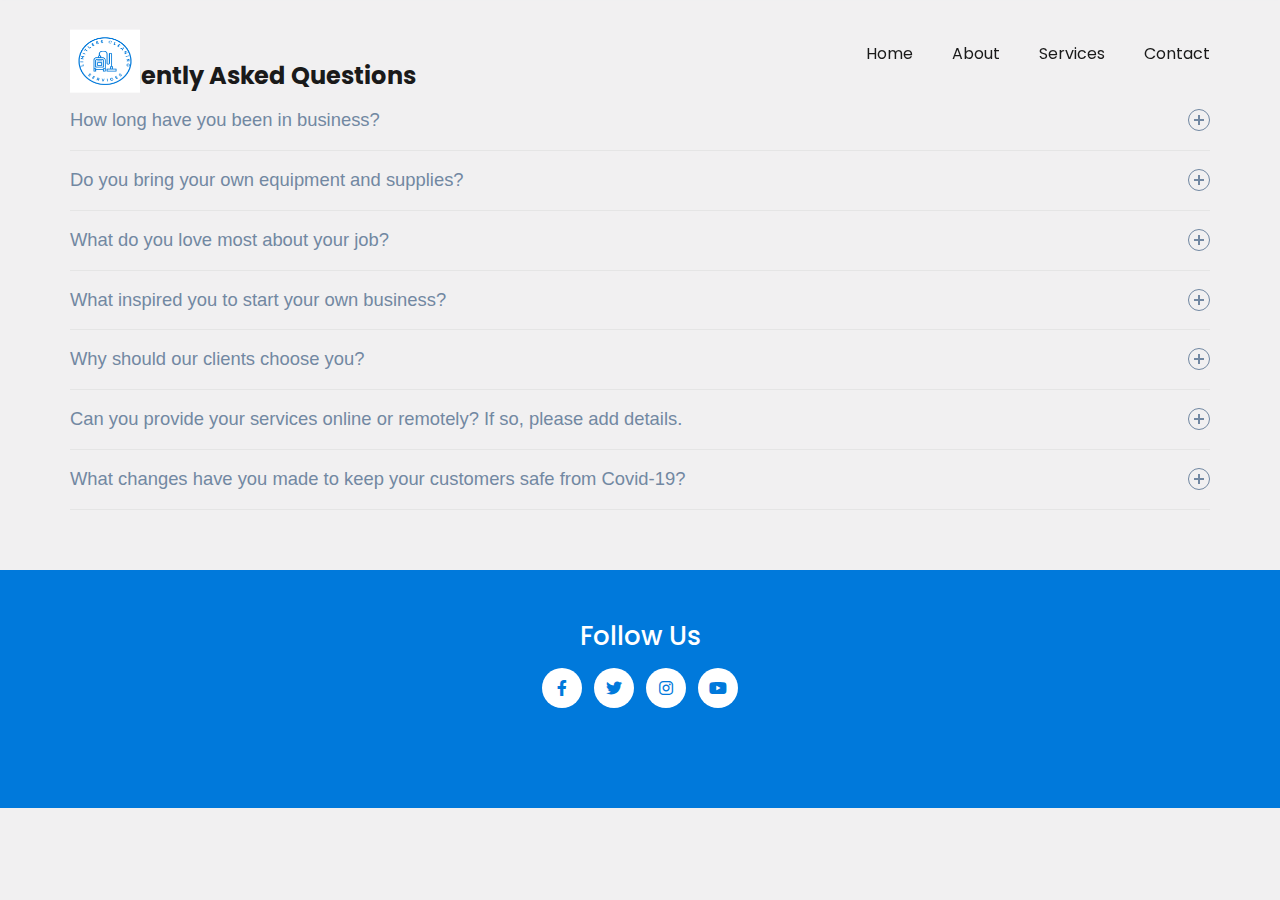
<file: about.html>
<!DOCTYPE html>
<html lang="en">
<head>
  <title>Limitless Cleaning Services</title>
  <meta charset="utf-8">
  <meta name="viewport" content="width=device-width, initial-scale=1">
  <link type="text/css" rel="stylesheet" href="css/fontawesome.min.css" />
  <link type="text/css" rel="stylesheet" href="css/aos.css" />
  <link type="text/css" rel="stylesheet" href="css/style-switcher.css" />
  <link type="text/css" rel="stylesheet" href="css/style.css" />
  <link rel="icon" href="./img/new-logo.png">
</head>
<body>

  <!-- preloader start -->
  <div class="preloader js-preloader">
    <div></div>
  </div>
  <!-- preloader end -->

<!-- page wrapper start -->
<div class="page-wrapper">

  <!-- header start -->
  <header class="header js-header">
    <div class="container">
      <div class="logo" data-aos="fade-down" data-aos-duration="1000">
        <!-- <a href="#">V Reliable <span>cleaning service</span></a> -->
        <a href="index.html"><img class="logo-img" src="./img/new-logo.png" alt=""></a>
      </div>
      <button type="button" class="nav-toggler js-nav-toggler" data-aos="fade-down" data-aos-duration="1000">
        <span></span>
      </button>
      <nav class="nav js-nav">
        <ul data-aos="fade-down" data-aos-duration="1000">
          <li><a href="index.html">home</a></li>
          <li><a href="about.html">about</a></li>
          <li><a href="services.html">services</a></li>
          <li><a href="contact.html">contact</a></li>
        </ul>
      </nav>
    </div>
  </header>
  <!-- header end -->




  <!-- faqs section start -->
  <section class="faq section-padding" id="about">
    <div class="container">
      <h2>Frequently Asked Questions</h2>
      <div class="accordion">
        <div class="accordion-item">
          <button id="accordion-button-1" aria-expanded="false">
            <span class="accordion-title">How long have you been in business?</span>
            <span class="icon" aria-hidden="true"></span>
          </button>
          <div class="accordion-content">
            <p>
              We have been offering our services as a sub contractor since 2019. This year 2022 we officially opened our own business and now we are working directly with our clients.
            </p>
          </div>
        </div>
        <div class="accordion-item">
          <button id="accordion-button-2" aria-expanded="false">
            <span class="accordion-title">Do you bring your own equipment and supplies?</span>
            <span class="icon" aria-hidden="true"></span>
          </button>
          <div class="accordion-content">
            <p>
              Yes, but if you have special requests or requirements please talk to your area manager.
            </p>
          </div>
        </div>
        <div class="accordion-item">
          <button id="accordion-button-3" aria-expanded="false">
            <span class="accordion-title">What do you love most about your job?</span>
            <span class="icon" aria-hidden="true"></span>
          </button>
          <div class="accordion-content">
            <p>
              We love to see smile satisfaction on our customer’s faces, that keeps our team motivated and dedicated.
            </p>
          </div>
        </div>
        <div class="accordion-item">
          <button id="accordion-button-4" aria-expanded="false">
            <span class="accordion-title">What inspired you to start your own business?</span>
            <span class="icon" aria-hidden="true"></span>
          </button>
          <div class="accordion-content">
            <p>
              Our parent company V Traffic Control has been serving the lower mainland for more than 6 years, so feedback and suggestions of our customers motivated us to offer cleaning services as well.
            </p>
          </div>
        </div>
        <div class="accordion-item">
          <button id="accordion-button-5" aria-expanded="false">
            <span class="accordion-title">Why should our clients choose you?</span>
            <span class="icon" aria-hidden="true"></span>
          </button>
          <div class="accordion-content">
            <p>
              We gather requests and demands of our customers , then we create SOP for each client. We also conduct post cleaning inspections so customers can get reliable services.
            </p>
          </div>
        </div>
        <div class="accordion-item">
          <button id="accordion-button-5" aria-expanded="false">
            <span class="accordion-title">Can you provide your services online or remotely? If so, please add details.</span>
            <span class="icon" aria-hidden="true"></span>
          </button>
          <div class="accordion-content">
            <p>
              Our services are available both online or remotely.
            </p>
          </div>
        </div><div class="accordion-item">
          <button id="accordion-button-5" aria-expanded="false">
            <span class="accordion-title">What changes have you made to keep your customers safe from Covid-19?</span>
            <span class="icon" aria-hidden="true"></span>
          </button>
          <div class="accordion-content">
            <p>
              Our all staff members are fully vexxed and we adhere to all current policies of our respected health ministry.
            </p>
          </div>
        </div>
      </div>
    </div>
  </section>
  <!-- faqs section end -->

  <!-- footer start -->
  <footer class="footer">
    <div class="container">
      <h3>follow us</h3>
      <div class="social-links">
        <a href="#" title="facebook"><i class="fab fa-facebook-f"></i></a>
        <a href="#" title="twitter"><i class="fab fa-twitter"></i></a>
        <a href="#" title="instagram"><i class="fab fa-instagram"></i></a>
        <a href="#" title="youtube"><i class="fab fa-youtube"></i></a>
      </div>
    </div>
  </footer>
  <!-- footer end -->

</div>

<script src="js/aos.js"></script>
<script src="js/main.js"></script>
<script src="js/style-switcher.js"></script>
</body>
</html>
</file>
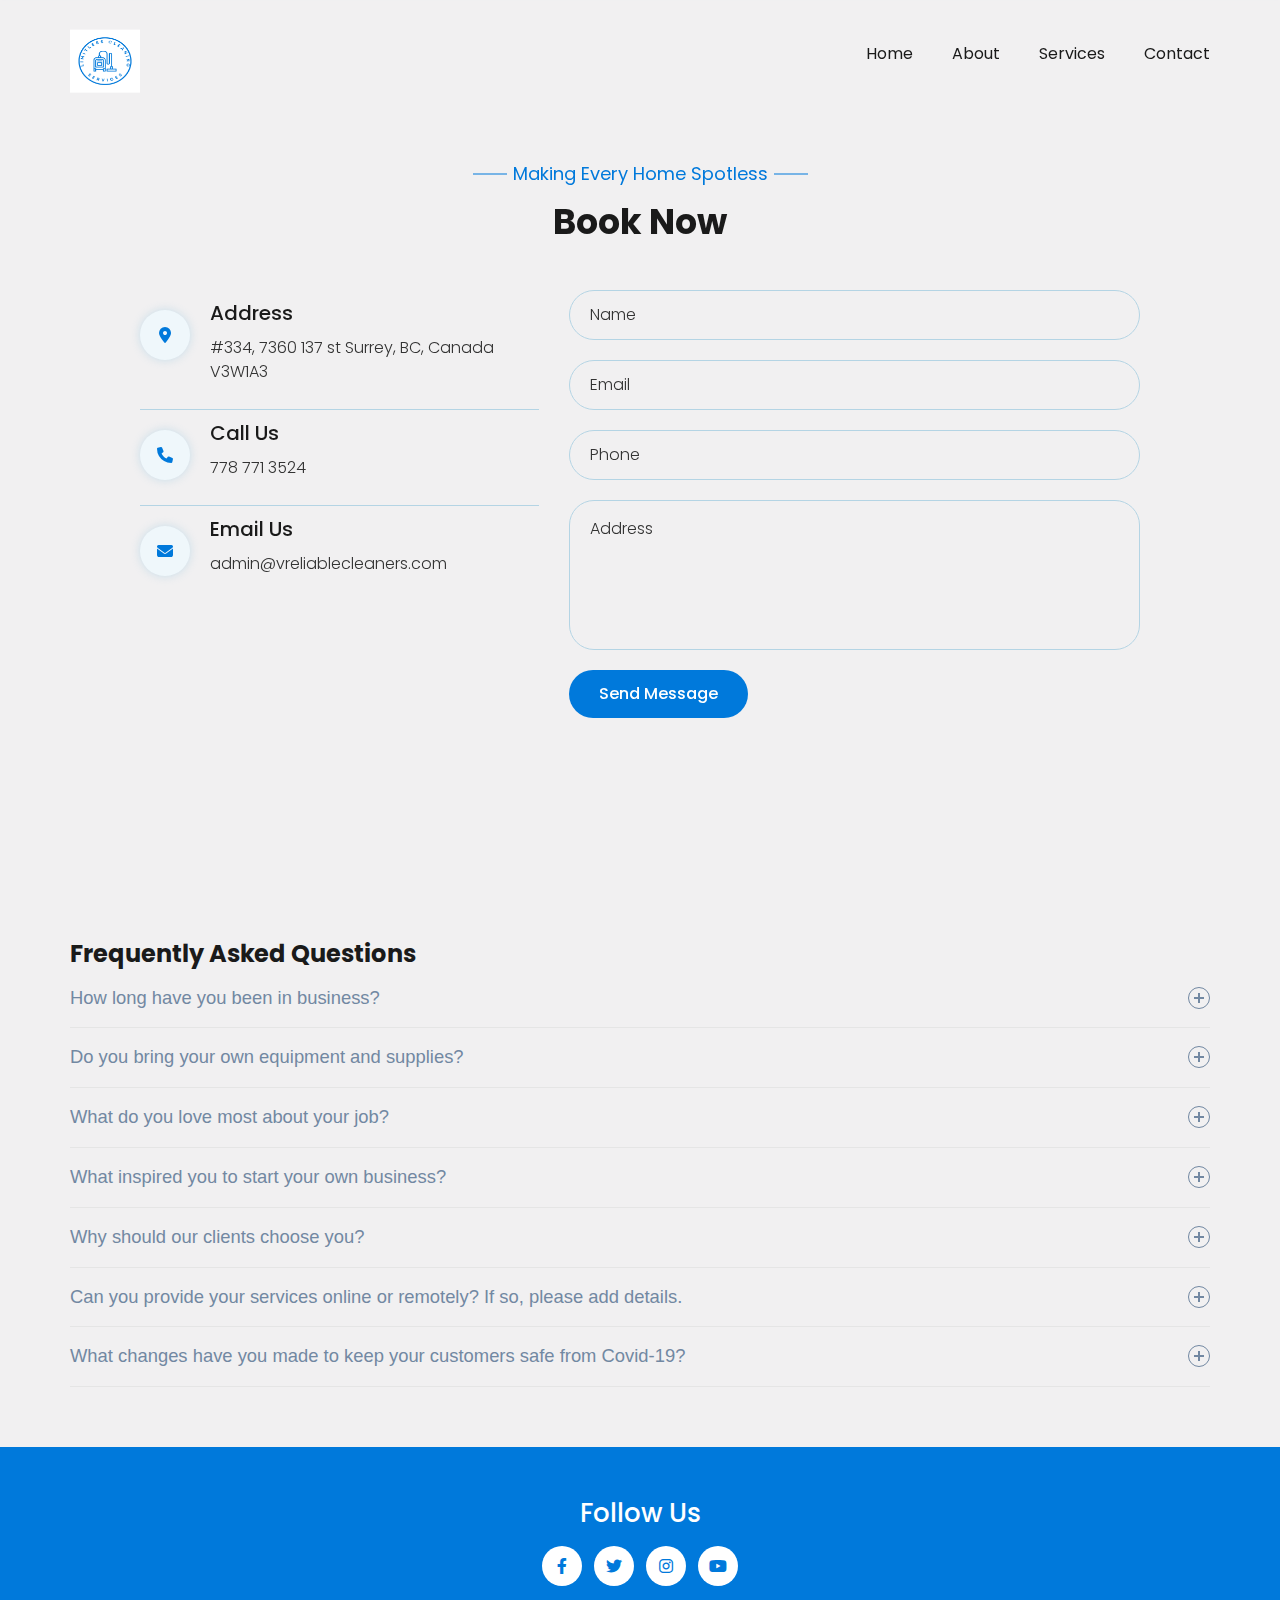
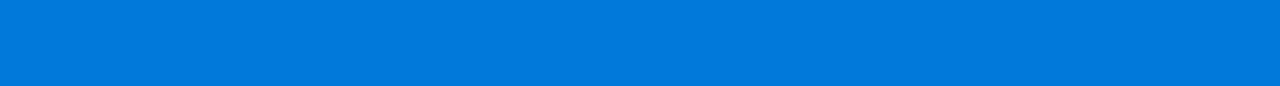
<file: contact.html>
<!DOCTYPE html>
<html lang="en">
<head>
  <title>V Reliable Cleaners</title>
  <meta charset="utf-8">
  <meta name="viewport" content="width=device-width, initial-scale=1">
  <link type="text/css" rel="stylesheet" href="css/fontawesome.min.css" />
  <link type="text/css" rel="stylesheet" href="css/aos.css" />
  <link type="text/css" rel="stylesheet" href="css/style-switcher.css" />
  <link type="text/css" rel="stylesheet" href="css/style.css" />
  <link rel="icon" href="./img/favicon.ico">
</head>
<body>

  <!-- preloader start -->
  <div class="preloader js-preloader">
    <div></div>
  </div>
  <!-- preloader end -->

<!-- page wrapper start -->
<div class="page-wrapper">

  <!-- header start -->
  <header class="header js-header">
    <div class="container">
      <div class="logo" data-aos="fade-down" data-aos-duration="1000">
        <!-- <a href="#">V Reliable <span>cleaning service</span></a> -->
        <a href="index.html"><img class="logo-img" src="./img/new-logo.png" alt=""></a>
      </div>
      <button type="button" class="nav-toggler js-nav-toggler" data-aos="fade-down" data-aos-duration="1000">
        <span></span>
      </button>
      <nav class="nav js-nav">
        <ul data-aos="fade-down" data-aos-duration="1000">
          <li><a href="index.html">home</a></li>
          <li><a href="./about.html">about</a></li>
          <li><a href="services.html">services</a></li>
          <li><a href="#book">contact</a></li>
        </ul>
      </nav>
    </div>
  </header>
  <!-- header end -->


  <!-- contact section start -->
  <section class="contact section-padding" id="book">
    <div class="container">
      <div class="section-title">
        <span class="title" data-aos="fade-up" data-aos-duration="600">Making every home spotless</span>
        <h2 class="sub-title" data-aos="fade-up" data-aos-duration="600">Book now</h2>
      </div>
      <div class="grid contact-grid">
        <div class="contact-info">
          <div class="contact-info-item" data-aos="fade-up" data-aos-duration="600">
            <i class="fas fa-map-marker-alt"></i>
            <h3>Address</h3>
            <p>#334, 7360 137 st Surrey, BC, Canada V3W1A3 </p>
          </div>
          <div class="contact-info-item" data-aos="fade-up" data-aos-duration="600">
            <i class="fas fa-phone"></i>
            <h3>Call us</h3>
            <p>778 771 3524 </p>
          </div>
          <div class="contact-info-item" data-aos="fade-up" data-aos-duration="600">
            <i class="fas fa-envelope"></i>
            <h3>Email us</h3>
            <p>admin@vreliablecleaners.com </p>
          </div>
        </div>
        <div class="contact-form" data-aos="fade-up" data-aos-duration="600">
          <form>
            <div class="input-box">
              <input type="text" placeholder="Name" class="input-control" required>
            </div>
            <div class="input-box">
              <input type="text" placeholder="Email" class="input-control" required>
            </div>
            <div class="input-box">
              <input type="text" placeholder="Phone" class="input-control" required>
            </div>
            <div class="input-box">
              <textarea placeholder="Address" class="input-control" required></textarea>
            </div>
            <button type="submit" class="btn">Send Message</button>
          </form>
        </div>
      </div>
    </div>
  </section>
  <!-- contact section end -->

  <!-- faqs section start -->
  <section class="about section-padding" id="about">
    <div class="container">
      <h2>Frequently Asked Questions</h2>
      <div class="accordion">
        <div class="accordion-item">
          <button id="accordion-button-1" aria-expanded="false">
            <span class="accordion-title">How long have you been in business?</span>
            <span class="icon" aria-hidden="true"></span>
          </button>
          <div class="accordion-content">
            <p>
              We have been offering our services as a sub contractor since 2019. This year 2022 we officially opened our own business and now we are working directly with our clients.
            </p>
          </div>
        </div>
        <div class="accordion-item">
          <button id="accordion-button-2" aria-expanded="false">
            <span class="accordion-title">Do you bring your own equipment and supplies?</span>
            <span class="icon" aria-hidden="true"></span>
          </button>
          <div class="accordion-content">
            <p>
              Yes, but if you have special requests or requirements please talk to your area manager.
            </p>
          </div>
        </div>
        <div class="accordion-item">
          <button id="accordion-button-3" aria-expanded="false">
            <span class="accordion-title">What do you love most about your job?</span>
            <span class="icon" aria-hidden="true"></span>
          </button>
          <div class="accordion-content">
            <p>
              We love to see smile satisfaction on our customer’s faces, that keeps our team motivated and dedicated.
            </p>
          </div>
        </div>
        <div class="accordion-item">
          <button id="accordion-button-4" aria-expanded="false">
            <span class="accordion-title">What inspired you to start your own business?</span>
            <span class="icon" aria-hidden="true"></span>
          </button>
          <div class="accordion-content">
            <p>
              Our parent company V Traffic Control has been serving the lower mainland for more than 6 years, so feedback and suggestions of our customers motivated us to offer cleaning services as well.
            </p>
          </div>
        </div>
        <div class="accordion-item">
          <button id="accordion-button-5" aria-expanded="false">
            <span class="accordion-title">Why should our clients choose you?</span>
            <span class="icon" aria-hidden="true"></span>
          </button>
          <div class="accordion-content">
            <p>
              We gather requests and demands of our customers , then we create SOP for each client. We also conduct post cleaning inspections so customers can get reliable services.
            </p>
          </div>
        </div>
        <div class="accordion-item">
          <button id="accordion-button-5" aria-expanded="false">
            <span class="accordion-title">Can you provide your services online or remotely? If so, please add details.</span>
            <span class="icon" aria-hidden="true"></span>
          </button>
          <div class="accordion-content">
            <p>
              Our services are available both online or remotely.
            </p>
          </div>
        </div><div class="accordion-item">
          <button id="accordion-button-5" aria-expanded="false">
            <span class="accordion-title">What changes have you made to keep your customers safe from Covid-19?</span>
            <span class="icon" aria-hidden="true"></span>
          </button>
          <div class="accordion-content">
            <p>
              Our all staff members are fully vexxed and we adhere to all current policies of our respected health ministry.
            </p>
          </div>
        </div>
      </div>
    </div>
  </section>
  <!-- faqs section end -->

  <!-- footer start -->
  <footer class="footer">
    <div class="container">
      <h3>follow us</h3>
      <div class="social-links">
        <a href="#" title="facebook"><i class="fab fa-facebook-f"></i></a>
        <a href="#" title="twitter"><i class="fab fa-twitter"></i></a>
        <a href="#" title="instagram"><i class="fab fa-instagram"></i></a>
        <a href="#" title="youtube"><i class="fab fa-youtube"></i></a>
      </div>
    </div>
  </footer>
  <!-- footer end -->

</div>
<!-- page wrapper end -->


<!-- style switcher start  -->
<!-- <div class="style-switcher js-style-switcher">
  <button type="button" class="style-switcher-toggler js-style-switcher-toggler">
    <i class="fas fa-cog"></i>
  </button>
  <div class="style-switcher-main">
    <h2>style switcher</h2>
    <div class="style-switcher-item">
      <p>Theme Color</p>
      <div class="theme-color">
        <input type="range" min="0" max="360" class="hue-slider js-hue-slider">
        <div class="hue">Hue: <span class="js-hue"></span></div>
      </div>
    </div>
    <div class="style-switcher-item">
      <label class="form-switch">
        <span>Dark Mode</span>
        <input type="checkbox" class="js-dark-mode">
        <div class="box"></div>
      </label>
    </div>
  </div>
</div> -->
<!-- style switcher end  -->

<script src="js/aos.js"></script>
<script src="js/main.js"></script>
<script src="js/style-switcher.js"></script>
</body>
</html>
</file>
<file: css/style-switcher.css>
.style-switcher{
  position: fixed;
  right: 0;
  top: 0;
  z-index: 10;
  width: 280px;
  height: 100%;
  transform: translateX(100%);
  transition: all 0.3s ease;
}
.style-switcher.open{
  transform: translateX(0);
  box-shadow: var(--shadow);
}
.style-switcher-main{
  height: 100%;
  background-color: var(--bg-color);
  padding: 30px;
  overflow-y: auto;
}
.style-switcher-toggler{
  height: 40px;
  width: 40px;
  background-color: var(--main-color);
  color: var(--text-white);
  font-size: var(--fs-md);
  position: absolute;
  left: -40px;
  top: 28%;
  border-radius: 8px 0 0 8px;
  border: none;
}
.style-switcher h2{
  text-transform: capitalize;
  font-size: var(--fs-xl);
  font-weight: 500;
  padding: 0 0 10px;
}
.style-switcher-item{
  padding: 15px 0;
  border-top: 1px solid var(--border-color);
}
.style-switcher-item p{
  margin-bottom: 10px;
}
.hue-slider{
  -webkit-appearance: none;
  width: 100%;
  outline: none;
  height: 12px;
  border-radius: 6px;
  margin-bottom: 5px;
  cursor: pointer;
  background: linear-gradient(to right,  
  hsl(0, var(--saturation), var(--lightness)),
  hsl(30, var(--saturation), var(--lightness)),
  hsl(60, var(--saturation), var(--lightness)),
  hsl(90, var(--saturation), var(--lightness)),
  hsl(120, var(--saturation), var(--lightness)),
  hsl(150, var(--saturation), var(--lightness)),
  hsl(180, var(--saturation), var(--lightness)),
  hsl(210, var(--saturation), var(--lightness)),
  hsl(240, var(--saturation), var(--lightness)),
  hsl(270, var(--saturation), var(--lightness)),
  hsl(300, var(--saturation), var(--lightness)),
  hsl(330, var(--saturation), var(--lightness)),
  hsl(360, var(--saturation), var(--lightness))
  );
}
.hue-slider:focus{
  box-shadow: var(--focus-shadow);
}
.hue-slider::-webkit-slider-thumb{
  -webkit-appearance: none;
  width: 20px;
  height: 20px;
  background-color: var(--bg-white);
  cursor: pointer;
  border-radius: 50%;
}
.hue-slider::-moz-range-thumb{
  width: 20px;
  height: 20px;
  background-color: var(--bg-white);
  cursor: pointer;
  border-radius: 50%;
}
.hue-slider::-webkit-slider-thumb:hover{
  opacity: 0.8;
}
.hue-slider::-moz-range-thumb:hover{
  opacity: 0.8;
}

.form-switch{
  display: flex;
  justify-content: space-between;
  cursor: pointer;
}
.form-switch span{
  padding-right: 15px;
}
.form-switch input{
  position: absolute;
  pointer-events: none;
  opacity: 0;
}
.form-switch .box{
  height: 24px;
  width: 44px;
  border-radius: 12px;
  border: 1px solid var(--border-color);
  position: relative;
  transition: all 0.5s ease;
}
.form-switch .box::before{
  content: '';
  height: 14px;
  width: 14px;
  border: 1px solid var(--border-color);
  position: absolute;
  left: 4px;
  top: 4px;
  border-radius: 50%;
  transition: all 0.5s ease;
}
.form-switch input:checked + .box{
  background-color: var(--main-color);
  border-color: var(--main-color);
}
.form-switch input:focus + .box{
  box-shadow: var(--focus-shadow);
}
.form-switch input:checked + .box::before{
  transform: translateX(calc(100% + 6px));
  background-color: var(--bg-white);
  border-color: transparent;
}
</file>
<file: css/style.css>
/* # fonts */
@import url('https://fonts.googleapis.com/css2?family=Poppins:wght@300;400;500;600;700&display=swap');


/* # variables */
:root{
  --hue: 200;
  --saturation: 70%;
  --lightness: 55%;
  --main-color: #0079DB;

  /* text colors */
  --text-white: hsl(0, 0%, 100%);
  --text-light-gray: hsl(0, 0% , 96%);
  --text-x-dark-gray: hsl(0, 0%, 10%);
  --text-dark-gray: hsl(0, 0%, 20%);

  /* bg colors */
  --body-bg-color: hsl(var(--hue), 60%, 94%);
  --bg-color: hsl(var(--hue), 60%, 96%);
  --bg-white: hsl(0, 0%, 100%);

  /* border color */
  --border-color: hsl(var(--hue), 48%, 80%);

  /* shadow */
  --shadow: 0 0 10px hsla(var(--hue), 57%, 63%, 0.3);
  --focus-shadow: 0 0 10px hsla(var(--hue), 57%, 63%, 0.6);

  /* font size */
  --fs-4xl: 50px;
  --fs-3xl: 35px;
  --fs-2xl: 26px;
  --fs-xl: 20px;
  --fs-lg: 18px;
  --fs-md: 16px;
  --fs-sm: 14px;
}

/* override variables for dark theme */
body.t-dark{
  /* text colors */
  --text-x-dark-gray: hsl(0, 0%, 94%);
  --text-dark-gray: hsl(0, 0%, 84%);

  /* bg colors */
  --body-bg-color: hsl(var(--hue), 20%, 10%);
  --bg-color: hsl(var(--hue), 13%, 17%);

  /* border color */
  --border-color: hsl(var(--hue), 15%, 30%);

  /* shadow */
  --shadow: 0 0 10px hsla(var(--hue), 19%, 7%, 0.9);
}

/* # base */
html{
  scroll-behavior: smooth;
}
*{
  margin: 0;
  padding: 0;
  box-sizing: border-box;
}
::before,
::after{
  box-sizing: border-box;
}

/* #97bc62
#ffd22e
#rgb(241,240,241) */

body{
  font-family: 'Poppins', sans-serif;
  font-weight: 300;
  font-size: var(--fs-md);
  line-height: 1.5;
  color: var(--text-dark-gray);
  background-color: rgb(241,240,241);
  -webkit-text-size-adjust: 100%;
  -webkit-tap-highlight-color: transparent;
}
a{
  color: var(--main-color);
  text-decoration: none;
}
ul{
  list-style: none;
}
h1,h2,h3,h4,h5,h6{
  color: var(--text-x-dark-gray);
  line-height: 1.3;
}
p{
  margin-bottom: 15px;
}
img{
  max-width: 100%;
  vertical-align: middle;
}
::selection{
  color: var(--text-white);
  background-color: var(--main-color);
}
::-webkit-scrollbar{
  width: 5px;
}
::-webkit-scrollbar-track{
  background-color: var(--body-bg-color);
}
::-webkit-scrollbar-thumb{
  background-color: var(--main-color);
}

/* # page wrapper */
.page-wrapper{
  overflow: hidden;
}

/* # container */
.container{
  max-width: 1170px;
  margin: auto;
  padding: 0 15px;
}

/* # grid */
.grid{
  display: grid;
  grid-template-columns: repeat(12, 1fr);
  gap: 30px;
}

/* # section */
.section-padding{
  padding: 60px 0;
}
.section-title {
  text-align: center;
  margin-bottom: 45px;
}
.section-title .title{
  display: inline-block;
  font-size: var(--fs-lg);
  font-weight: 400;
  text-transform: capitalize;
  color: var(--main-color);
  margin: 0 0 12px;
  padding: 0 40px;
  position: relative;
}
.section-title .title::before,
.section-title .title::after{
  content: '';
  position: absolute;
  height: 1px;
  width: 34px;
  background-color: var(--main-color);
  top: 50%;
  transform: translateY(-50%);
}
.section-title .title::before{
  left: 0;
}
.section-title .title::after{
  right: 0;
}
.section-title .sub-title{
  font-size: var(--fs-3xl);
  text-transform: capitalize;
}

/* # buttons */
button{
  cursor: pointer;
}
.btn{
  display: inline-block;
  padding: 10px 28px;
  background-color: var(--main-color);
  color: var(--text-white);
  font-weight: 500;
  font-size: var(--fs-md);
  text-transform: capitalize;
  line-height: 1.5;
  font-family: inherit;
  border: 2px solid transparent;
  border-radius: 30px;
  vertical-align: middle;
  user-select: none;
  transition: all 0.3s ease;
}
.btn:hover{
  background-color: transparent;
  color: var(--main-color);
  border-color: var(--main-color);
}

/* # forms */
.input-box{
  margin-bottom: 20px;
}
::placeholder{
  color: var(--text-dark-gray);
  opacity: 1; /* override firefox's default opacity */
}
.input-control{
  width: 100%;
  height: 50px;
  border-radius: 25px;
  border: 1px solid var(--border-color);
  background-color: transparent;
  font-family: inherit;
  font-weight: inherit;
  font-size: inherit;
  color: var(--text-x-dark-gray);
  padding: 0 20px;
}
.input-control:focus{
  outline: 1px solid var(--border-color);
}
textarea.input-control{
  display: block;
  height: 150px;
  padding-top: 15px;
  resize: none;
}

/* # preloader */
.preloader{
  position: fixed;
  left: 0;
  top: 0;
  height: 100%;
  width: 100%;
  background-color: var(--bg-color);
  z-index: 100;
  display: flex;
  align-items: center;
  justify-content: center;
}
.preloader.fade-out{
  opacity: 0;
  transition: opacity 0.6s ease;
}
.preloader div{
  height: 40px;
  width: 40px;
  border-radius: 50%;
  border-left: 4px solid var(--main-color);
  border-right: 4px solid var(--main-color);
  border-top: 4px solid transparent;
  border-bottom: 4px solid transparent;
  animation: preloader 1s linear infinite;
}
@keyframes preloader {
  0%{
    transform: rotate(0);
  }
  100%{
    transform: rotate(360deg);
  }
}

/* # header */
.header{
  position: fixed;
  left: 0;
  top: 0;
  width: 100%;
  z-index: 2;
  padding: 10px 0;
}
.header::before{
  content: '';
  position: absolute;
  left: 0;
  top: 0;
  height: 100%;
  width: 100%;
  background-color: var(--bg-color);
  box-shadow: var(--shadow);
  z-index: -1;
  transform: translateY(calc(-100% - 10px));
  transition: transform 0.5s ease;
}
.header.bg-reveal::before{
  transform: translateY(0);
}
.header .container{
  display: flex;
  align-items: center;
  justify-content: space-between;
}
.header .logo a{
  font-size: 28px;
  font-weight: bold;
  text-transform: uppercase;
  line-height: 1;
  display: block;
  transform: scaleY(0.9);
  letter-spacing: 2px;
}
.header .logo span{
  font-size: 12px;
  display: block;
  font-weight: 400;
  color: var(--text-x-dark-gray);
  letter-spacing: 1px;
}
.header .logo .logo-img{
  margin-top: 17px;
  height: 70px;
}
.nav li{
  display: inline-block;
  margin-left: 35px;
  /* margin-bottom: 50px; */
}
.nav a{
  text-transform: capitalize;
  font-size: var(--fs-md);
  color: var(--text-x-dark-gray);
  font-weight: 400;
  display: block;
  padding: 10px 0;
  transition: color 0.3s ease;
}
.nav a:hover{
  color: var(--main-color);
}
.nav-toggler{
  display: none;
}


/* # home  */
.home{
  padding: 100px 0 60px;
}
.home-text,
.home-img{
  grid-column: span 6;
  align-self: center;
}
.home-text h1{
  font-size: var(--fs-4xl);
  margin: 0 0 20px;
  text-transform: capitalize;
}
.home-text p{
  margin: 0 0 30px;
}
.home-img{
  position: relative;
}
.home-img .circle-wrap{
  position: absolute;
  left: 50%;
  top: 50%;
  z-index: -1;
}
.home-img .circle{
  height: 350px;
  width: 350px;
  background-color: var(--main-color);
  border-radius: 50%;
  transform: translate(-50%, -50%);
}
.home-img img{
  max-width: 270px;
  display: block;
  margin: auto;
}

/* # about  */
.about{
  margin-top: 100px;
}
.about .section-title{
  text-align: left;
  margin: 0 0 15px;
}
.about-img,
.about-text{
  grid-column: span 6;
  align-self: center;
}
.about-img .img-box{
  max-width: 400px;
  margin: auto;
  padding: 15px;
  border-radius: 50%;
  background-color: var(--bg-color);
  box-shadow: var(--shadow);
  position: relative;
}
.about-img .img-box img{
  border-radius: 50%;
}
.about-img .box{
  height: 125px;
  width: 125px;
  background-color: var(--main-color);
  position: absolute;
  display: flex;
  flex-direction: column;
  justify-content: center;
  text-align: center;
  border-radius: 0 40px;
  padding: 15px;
}
.about-img .box-1{
  top: 50%;
  left: 0;
  transform: translate(-50%, -50%);
}
.about-img .box span{
  color: var(--text-white);
  font-weight: bold;
  font-size: var(--fs-3xl);
  margin: 0 0 5px;
  line-height: 1;
}
.about-img .box p{
  font-size: var(--fs-sm);
  text-transform: uppercase;
  color: var(--text-light-gray);
  margin: 0;
}

/* # services  */
.services{
  margin-top: 100px;
}
.services-item{
  grid-column: span 3;
  text-align: center;
}
.services-item .img-box{
  height: 140px;
  width: 140px;
  border-radius: 50%;
  margin: 0 auto 20px;
  box-shadow: var(--shadow);
  background-color: var(--bg-color);
  padding: 8px;
  overflow: hidden;
}
.services-item .img-box img{
  border-radius: 50%;
  transition: transform 0.5s ease;
}
.services-item:hover .img-box img{
  transform: scale(1.5);
}
.services-item h3{
  text-transform: capitalize;
  font-size: var(--fs-xl);
  font-weight: 500;
}

/* # pricing  */
.pricing-item{
  grid-column: span 4;
  background-color: var(--bg-color);
  box-shadow: var(--shadow);
  padding: 30px;
  border-radius: 10px;
  text-align: center;
}
.pricing-header h3{
  text-transform: capitalize;
  margin: 0 0 20px;
  font-size: var(--fs-2xl);
  font-weight: 600;
}
.pricing-header .price{
  height: 140px;
  width: 140px;
  box-shadow: inset var(--shadow);
  margin: auto;
  border-radius: 50%;
  display: flex;
  flex-direction: column;
  align-items: center;
  justify-content: center;
  font-size: var(--fs-sm);
  text-transform: capitalize;
}
.pricing-header .price span{
  font-size: var(--fs-3xl);
  color: var(--main-color);
  font-weight: bold;
  line-height: 1.3;
}
.pricing-body{
  padding: 30px 0;
  text-align: left;
}
.pricing-body li{
  text-transform: capitalize;
  position: relative;
  padding-left: 27px;
}
.pricing-body li+li{
  margin-top: 10px;
}
.pricing-body li i{
  position: absolute;
  left: 0;
  top: 5px;
  font-size: var(--fs-sm);
}

/* # team  */
.team-item{
  grid-column: span 4;
}
.team-item .img-box{
  max-width: 350px;
  box-shadow: var(--shadow);
  background-color: var(--bg-color);
  margin: auto;
  border-radius: 50%;
  padding: 15px;
}
.team-item img{
  border-radius: 50%;
  transition: filter 0.5s ease;
}
.team-item:hover img{
  filter: grayscale(50%);
}
.team-item .detail{
  background-color: var(--main-color);
  width: 85%;
  max-width: 260px;
  padding: 15px;
  margin: -42px auto 0;
  text-align: center;
  text-transform: capitalize;
  position: relative;
  z-index: 1;
  border-radius: 0 40px;
  transition: border-radius 0.5s ease;
}
.team-item:hover .detail{
  border-radius: 40px 0;
}
.team-item h3{
  margin: 0 0 5px;
  color: var(--text-white);
  font-size: var(--fs-xl);
  font-weight: 500;
}
.team-item p{
  margin: 0;
  color: var(--text-light-gray);
}

/* # contact */

.contact{
  margin-top: 100px;
}
.contact-grid{
  max-width: 1000px;
  margin: auto;
}
.contact-info{
  grid-column: span 5;
}
.contact-form{
 grid-column: span 7;
}
.contact-info-item{
  position: relative;
  padding: 10px 0 5px 70px;
}
.contact-info-item + .contact-info-item{
  margin-top: 20px;
  border-top: 1px solid var(--border-color);
}
.contact-info-item i{
  height: 50px;
  width: 50px;
  background-color: var(--bg-color);
  box-shadow: var(--shadow);
  color: var(--main-color);
  border-radius: 50%;
  display: flex;
  align-items: center;
  justify-content: center;
  position: absolute;
  left: 0;
  top: 20px;
}
.contact-info-item h3{
  margin: 0 0 10px;
  font-size: var(--fs-xl);
  font-weight: 500;
  text-transform: capitalize;
}
.contact-info-item p:last-child{
  margin: 0;
}

/* # footer */
.footer{
  padding: 50px 0 100px;
  background-color: var(--main-color);
  text-align: center;
}
.footer h3{
  color: var(--text-white);
  font-size: var(--fs-2xl);
  margin: 0 0 15px;
  font-weight: 500;
  text-transform: capitalize;
}
.footer .social-links a{
  height: 40px;
  width: 40px;
  display: inline-flex;
  background-color: var(--bg-white);
  border-radius: 50%;
  align-items: center;
  justify-content: center;
  margin: 0 4px;
  border: 1px solid transparent;
  transition: all 0.5s ease;
}
.footer .social-links a:hover{
  background-color: transparent;
  color: var(--text-white);
  border-color: initial;
}

.sub-div{
  height: 100px;
  background-color: #0079DB;
  width: 300px;
  height: 150px;
  color: white;
  margin: 30px;
  text-align: center;
  padding-left: 10px;
  padding-top: 50px;
  padding-right: 10px;
}

.parent{
  display: grid;
  grid-template-columns: 1fr 1fr 1fr;
  /* flex-direction: column; */
}

/* # responsive */

@media(max-width: 1199px){
  .about-img .box-1{
    top: 100%;
    left: 50%;
  }
}

@media(max-width: 991px){
  /* # variables */
  :root{
    --fs-4xl: 42px;
    --fs-3xl: 31px;
    --fs-2xl: 24px;
  }
  /* # home */
  .home-img img{
    max-width: 250px;
  }
  .home-img .circle{
    height: 290px;
    width: 290px;
  }
  /* # services */
  .services-item .img-box{
    height: 120px;
    width: 120px;
  }
  /* # pricing */
  .pricing-item{
    grid-column: span 6;
  }
  .pricing-header .price {
    height: 130px;
    width: 130px;
  }
  /* # team */
  .team-item {
    grid-column: span 6;
  }

  .parent{
    display: grid;
    grid-template-columns: 1fr 1fr;
    /* flex-direction: column; */
  }
}

@media(max-width: 767px){
   /* # variables */
  :root{
    --fs-4xl: 35px;
    --fs-3xl: 26px;
    --fs-2xl: 22px;
    --fs-xl: 18px;
  }  
  /* # header */
  .nav-toggler{
    display: block;
    height: 34px;
    width: 40px;
    border: none;
    z-index: 1;
    background-color: transparent;
  }
  .nav-toggler span{
    display: block;
    height: 2px;
    width: 24px;
    background-color: var(--main-color);
    margin: auto;
    position: relative;
    transition: background-color 0.3s ease;
  }
  .nav-toggler.active span{
    background-color: transparent;
  }
  .nav-toggler span::after,
  .nav-toggler span::before{
    content: '';
    position: absolute;
    left: 0;
    top:0;
    width: 100%;
    height: 100%;
    background-color: var(--main-color);
    transition: transform 0.3s ease;
  }
  .nav-toggler span::before{
    transform: translateY(-7px);
  }
  .nav-toggler.active span::before{
    transform: rotate(45deg);
  }
  .nav-toggler span::after{
    transform: translateY(7px);
  }
  .nav-toggler.active span::after{
    transform: rotate(-45deg);
  }
  .nav{
    position: fixed;
    right: 0;
    top: 0;
    height: 100vh;
    width: 260px;
    background-color: var(--bg-color);
    padding: 60px 30px 30px;
    overflow-y: auto;
    transform: translateX(100%);
    transition: all 0.3s ease;
  }
  .nav.open{
    transform: translateX(0);
    box-shadow: var(--shadow);
  }
  .nav li{
    display: block;
    margin: 0;
  }
  .nav a{
    font-size: var(--fs-lg);
  }
  .nav li + li{
    border-top: 1px solid var(--border-color);
  }
  /* # home */
  .home-text, 
  .home-img {
    grid-column: span 12;
  }
  .home-img {
    order: -1;
    margin-bottom: 20px;
  }
  /* # about */
  .about-img, 
  .about-text {
    grid-column: span 12;
  }
  .about-text{
    order: -1;
  }
  .about-img .box{
    height: 115px;
    width: 115px;
  }
  /* # services */
  .services-item{
    grid-column: span 6;
  }
  /* # pricing */
  .pricing-header .price{
    height: 120px;
    width: 120px;
  }
  /* # contact */
  .contact-info,
  .contact-form{
    grid-column: span 12;
  }
  .contact-info{
    margin-bottom: 30px;
  }

  
}

@media(max-width: 575px){
    /* # grid  */
    .grid{
      gap: 30px 15px;
    }
    /* # home */
    .home-img img{
      max-width: 200px;
    }
    .home-img .circle {
      height: 250px;
      width: 250px;
    }
    /* # pricing */
    .pricing-item {
      grid-column: span 12;
    }
    /* # team */
    .team-item {
      grid-column: span 12;
    }

    .parent{
      display: grid;
      grid-template-columns: 1fr;
      /* flex-direction: column; */
    }
}

.accordion .accordion-item {
  border-bottom: 1px solid #e5e5e5;
}

.accordion .accordion-item button[aria-expanded='true'] {
  border-bottom: 1px solid var(--main-color);
}

.accordion button {
  position: relative;
  display: block;
  text-align: left;
  width: 100%;
  padding: 1em 0;
  color: #7288a2;
  font-size: 1.15rem;
  font-weight: 400;
  border: none;
  background: none;
  outline: none;
}

.accordion button:hover,
.accordion button:focus {
  cursor: pointer;
  color: var(--main-color);
}

.accordion button:hover::after,
.accordion button:focus::after {
  cursor: pointer;
  color: var(--main-color);
  border: 1px solid var(--main-color);
}

.accordion button .accordion-title {
  padding: 1em 1.5em 1em 0;
}

.accordion button .icon {
  display: inline-block;
  position: absolute;
  top: 18px;
  right: 0;
  width: 22px;
  height: 22px;
  border: 1px solid;
  border-radius: 22px;
}

.accordion button .icon::before {
  display: block;
  position: absolute;
  content: '';
  top: 9px;
  left: 5px;
  width: 10px;
  height: 2px;
  background: currentColor;
}
.accordion button .icon::after {
  display: block;
  position: absolute;
  content: '';
  top: 5px;
  left: 9px;
  width: 2px;
  height: 10px;
  background: currentColor;
}

.accordion button[aria-expanded='true'] {
  color: var(--main-color);
}
.accordion button[aria-expanded='true'] .icon::after {
  width: 0;
}
.accordion button[aria-expanded='true'] + .accordion-content {
  opacity: 1;
  max-height: 9em;
  transition: all 200ms linear;
  will-change: opacity, max-height;
}
.accordion .accordion-content {
  opacity: 0;
  max-height: 0;
  overflow: hidden;
  transition: opacity 200ms linear, max-height 200ms linear;
  will-change: opacity, max-height;
}
.accordion .accordion-content p {
  font-size: 1rem;
  font-weight: 300;
  margin: 2em 0;
}



/* ================= House cleaning ================ */


.contain{
  display: grid;
  grid-template-columns: 1fr 1fr;
  /* padding: 50px; */
  margin-top: 200px;
  margin-bottom: 100px;
}

.contain .contain_left{
 margin: 0 80px ;
}


.contain .contain_right{
  margin: 0 70px ;
 }
</file>
